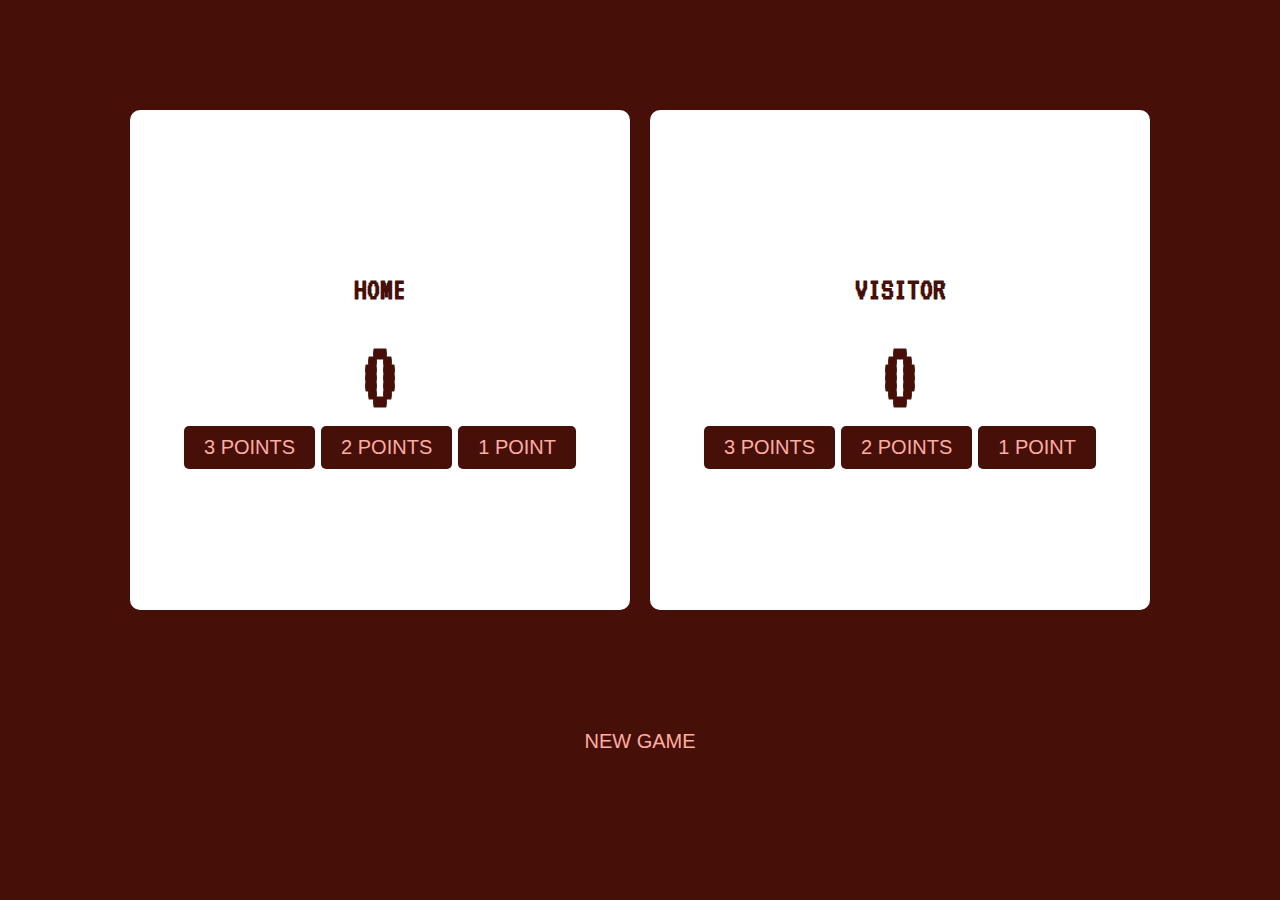
<file: frontend/miniProjects/basketballScore/index.html>
<!DOCTYPE html>
<html lang="en">
<head>
    <meta charset="UTF-8">
    <meta name="viewport" content="width=device-width, initial-scale=1.0">
    <link rel="stylesheet" href="styles.css">
    <link rel="preconnect" href="https://fonts.googleapis.com">
    <link rel="preconnect" href="https://fonts.gstatic.com" crossorigin>
    <link href="https://fonts.googleapis.com/css2?family=Happy+Monkey&family=Orbitron:wght@400..900&family=Poppins:ital,wght@0,100;0,200;0,300;0,400;0,500;0,600;0,700;0,800;0,900;1,100;1,200;1,300;1,400;1,500;1,600;1,700;1,800;1,900&family=VT323&display=swap" rel="stylesheet">
    <title>Basketball Score </title>
</head>
<body>
    <div class="container">
        <div class="home" id="home">
            <h1>HOME</h1>
            <div class="score" id="home-score">
                <h2>0</h2>
            </div>  
            <div class="buttons">
                <button id="home-3points">3 POINTS</button>
                <button id="home-2points">2 POINTS</button>
                <button id="home-1point">1 POINT</button>
            </div>
        </div>
        <div class="visitor" id="visitor">
            <h1>VISITOR</h1>
            <div class="score" id="visitor-score">
                <h2>0</h2>
            </div> 
            <div class="buttons">
                <button id="visitor-3points">3 POINTS</button>
                <button id="visitor-2points">2 POINTS</button>
                <button id="visitor-1point">1 POINT</button>
            </div>
        </div>
    </div>
    <div class="reset">
        <button id="reset-button">NEW GAME</button>
    </div>
    <script src="script.js"></script>
</body>
</html>
</file>
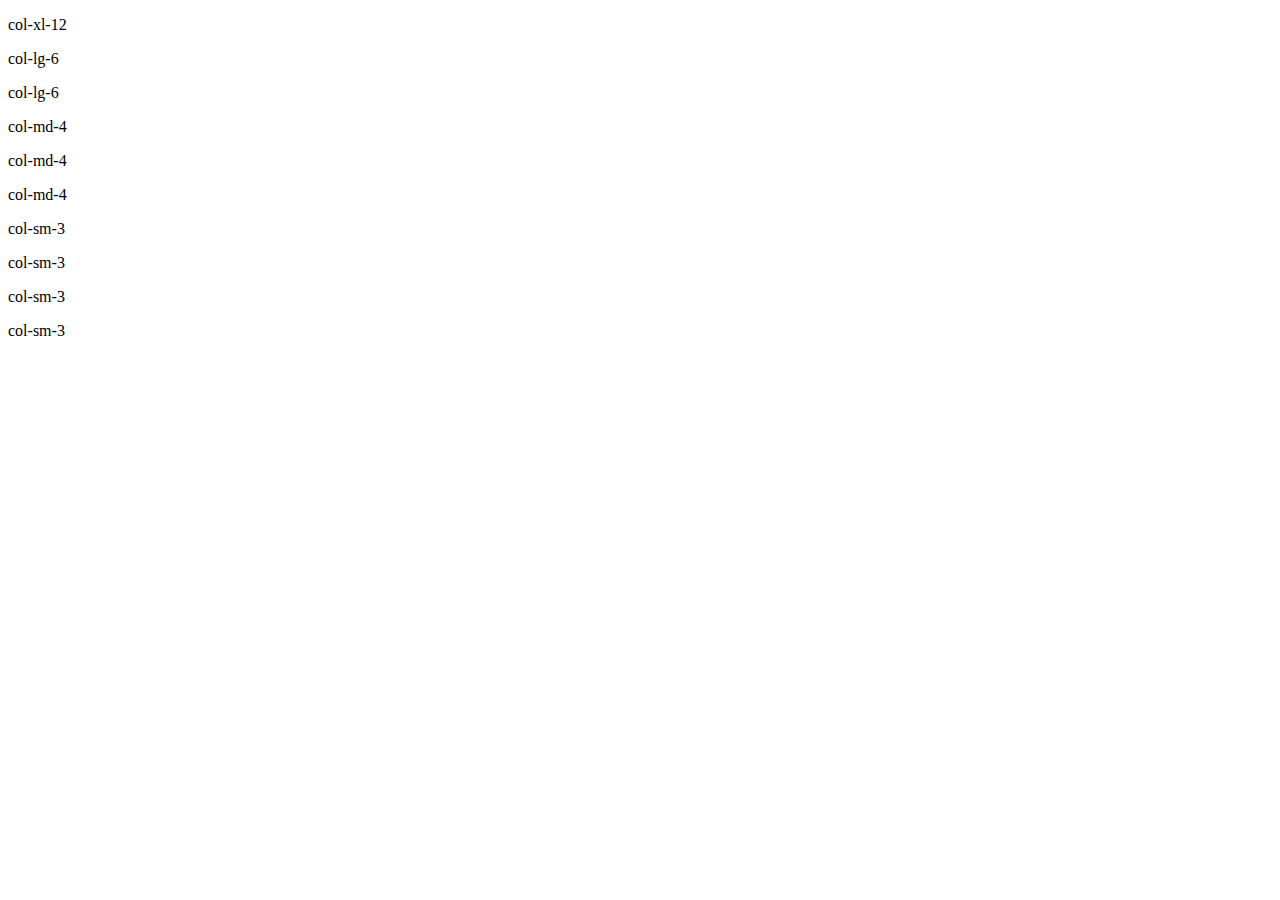
<file: frontend/bootstrap/common_integration.html>
<!DOCTYPE html>

<html>

<head>
   <meta charset="UTF-8">
   <meta name="viewport" content="width=device-width, initial-scale=1.0">
   <title>Bootstrap's Responsive Grid System</title>
   <!--  Bootstrap CSS  -->
   <link href="https://cdn.jsdelivr.net/npm/bootstrap@5.0.2/dist/css/bootstrap.min.css" rel="stylesheet" integrity="sha384-EVSTQN3/azprG1Anm3QDgpJLIm9Nao0Yz1ztcQTwFspd3yD65VohhpuuCOmLASjC" crossorigin="anonymous">
</head>

<body>
    <!-- First row with a single column spanning the entire width for extra-large screens -->
    <div class="row">
        <div class="col-xl-12 bg-success p-3 text-white text-center border">
            <p>col-xl-12</p>
        </div>
    </div>

    <!-- Second row with two columns for large screens (each taking half of the available width) -->
    <div class="row">
        <div class="col-lg-6 bg-primary p-3 text-white text-center border">
            <p>col-lg-6</p>
        </div>
        <div class="col-lg-6 bg-primary p-3 text-white text-center border">
            <p>col-lg-6</p>
        </div>
    </div>

    <!-- Third row with three columns for medium screens (each taking one-third of the available width) -->
    <div class="row">
        <div class="col-md-4 bg-warning p-3 text-white text-center border">
            <p>col-md-4 </p>
        </div>
        <div class="col-md-4 bg-warning p-3 text-white text-center border">
            <p>col-md-4 </p>
        </div>
        <div class="col-md-4 bg-warning p-3 text-white text-center border">
            <p>col-md-4 </p>
        </div>
    </div>

    <!-- Fourth row with four columns for small screens (each taking one-fourth of the available width) -->
    <div class="row">
        <div class="col-sm-3 bg-danger p-3 text-white text-center border">
            <p>col-sm-3</p>
        </div>
        <div class="col-sm-3 bg-danger p-3 text-white text-center border">
            <p>col-sm-3</p>
        </div>
        <div class="col-sm-3 bg-danger p-3 text-white text-center border">
            <p>col-sm-3</p>
        </div>
        <div class="col-sm-3 bg-danger p-3 text-white text-center border">
            <p>col-sm-3</p>
        </div>
    </div>
</body>

</html>
</file>
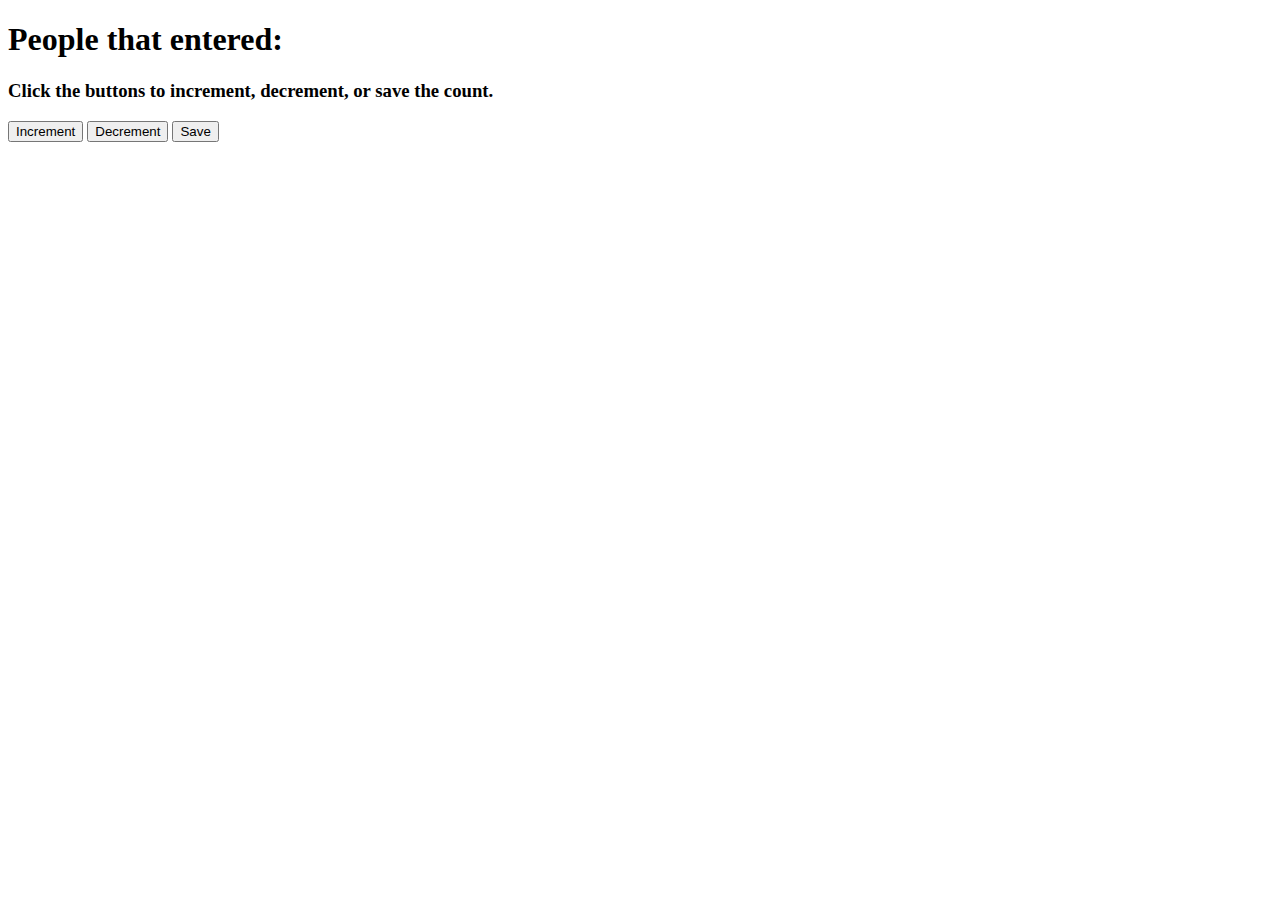
<file: frontend/javascript/web/select_and_manipulate.html>
<!DOCTYPE html>
<html lang="en">
<head>
    <meta charset="UTF-8">
    <meta name="viewport" content="width=device-width, initial-scale=1.0">
    <title>Simple example of selecting elements</title>
</head>
<body>  
    <h1>People that entered: </h1>
    <h2 id="count-el"></h2>
    <h3>Click the buttons to increment, decrement, or save the count.</h3>
    <button id="increment-btn" onclick="increment()">Increment</button>
    <button id="decrement-btn" onclick="decrement()">Decrement</button>
    <button id="save-btn" onclick="save()">Save</button>
    <p id="records-el"></p>

    <script>
        let count = 0
        const countEl = document.getElementById("count-el");
        const recordEl = document.getElementById("records-el");
        const saveEl = document.getElementById("records-el");
        const increment = () => {
            let count = parseInt(countEl.innerText)
            count += 1
            countEl.innerText = count
        }

        const decrement = () => {
            let count = parseInt(countEl.innerText)
            count -= 1
            countEl.innerText = count
        }

        const save = () => {
            let countStr = count + " -"
            saveEl.innerText += countStr
            countEl.innerText = 0
        }
    </script>
</body>
</html>
</file>
<file: frontend/miniProjects/basketballScore/styles.css>
body {
    margin: 0;
    font-family: "VT323", monospace;
    background-color: #461009;
    color: #461009;
}

.container {
    display: flex;
    flex-direction: row;
    align-items: center;
    justify-content: center;
    height: 80vh;
}

.home,
.visitor {
    display: flex;
    flex-direction: column;
    justify-content: center;
    align-items: center;
    background-color: #feada3;
    width: 500px;
    height: 500px;
    border-radius: 10px;
}

.home {
    margin-right: 20px;
}

.score h2 {
    font-size: 100px;
    margin: 0;
}

button {
    background-color: #461009;
    color: #feada3;
    font-size: 20px;
    padding: 10px 20px;
    border: none;
    border-radius: 5px;
    cursor: pointer;
}

button:hover {
    background-color: #eEA5A6;
    color: #461009;
}

.reset {
    margin-top: 0;
    display: flex;
    justify-content: center;
    align-items: center;
}
</file>
